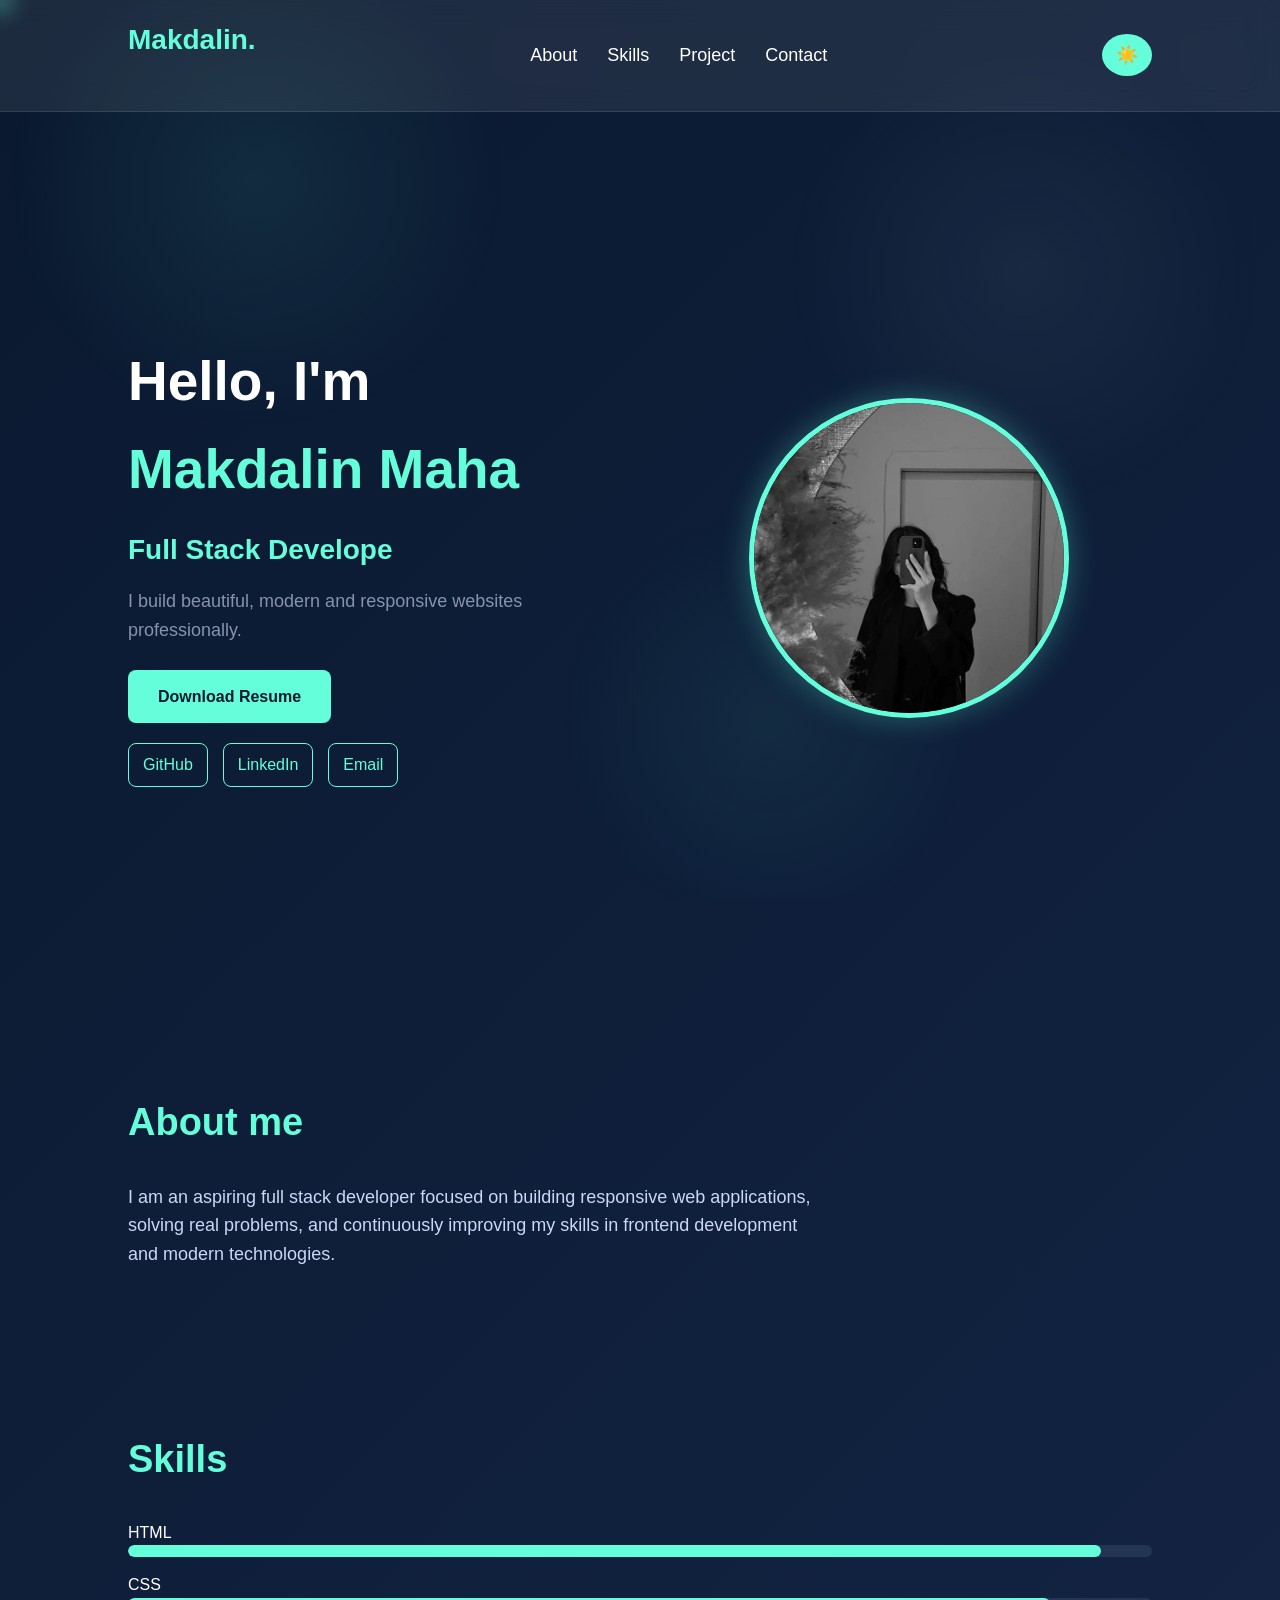
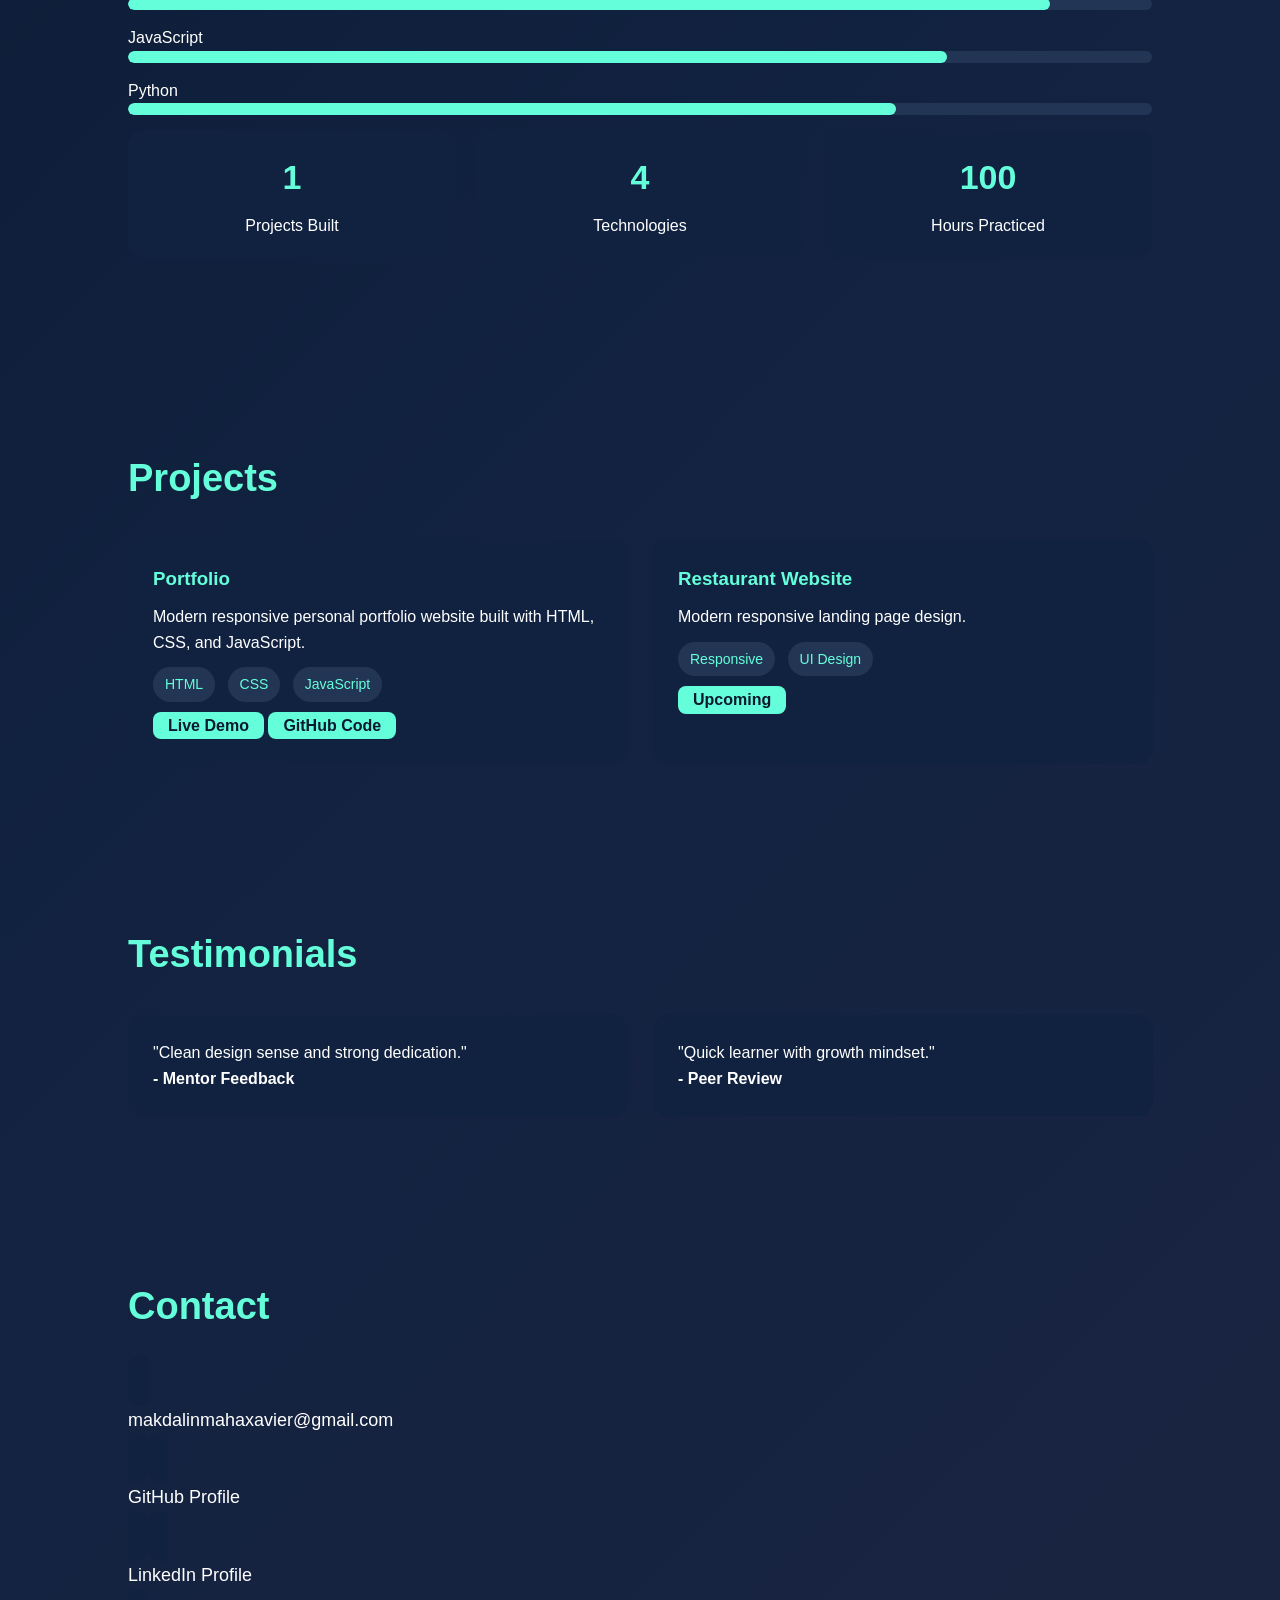
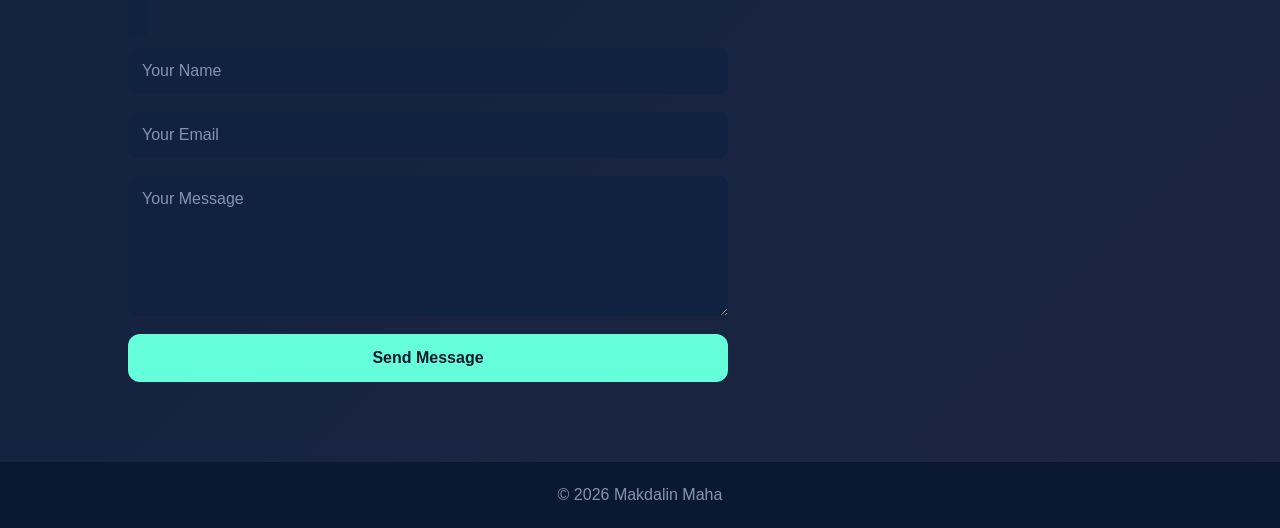
<file: index.html>
<!DOCTYPE html>
<html lang="en">
    <head>
        <meta charset="UTF-8">
        <meta name="viewport" content="width=device-width, initial-scale=1.0">
        <meta name="description" content="Makdalin Maha Portfolio - Full Stack Developer, Frontend Designer and AI Enthusiast.">
        <meta name="keywords" content="portfolio, developer, full stack, HTML, CSS, JavaScript">
        <meta name="author" content="Makdalin Maha">
        
        <title> Makdalin Maha | Full Stack Developer</title>
        <link rel="icon" href="images/favicon.png">
        <link rel="stylesheet" href="style.css">
    </head>

    <body>
        <!-- Loader -->
         <div id="loader">
            <div class="spinner"></div>
            <p>Loading Portfolio...</p>
         </div>

         <div id="cursor-glow"></div>
        <!-- Navbar -->
         <header>
            <nav class="navbar">

            <h2 class="logo">Makdalin.</h2>
            <ul class="nav-links">
             <li><a href="#about">About</a></li> 
             <li><a href="#skills">Skills</a></li>  
             <li><a href="#projects">Project</a></li>
             <li><a href="#contact">Contact</a></li>
            </ul>
            <button id="themeToggle" class="theme-btn">☀️</button>
            </nav>
         </header>

         <!-- Hero Section -->
          <section class="hero">
            <div class="hero-text">
                <h1>Hello, I'm <span>Makdalin Maha</span></h1>
                <h3><span id="typing"></span></h3>
                <p>I build beautiful, modern and responsive websites professionally.</p>
                <a href="assets/Resume.pdf" download class="btn">Download Resume</a>

                <div class="socials">
                    <a href="https://github.com/makdalinxx" target="_blank">GitHub</a>
                    <a href="https://linkedin.com/in/makdalin-maha-xavier-5477aa3b6" target="_blank">LinkedIn</a>
                    <a href="https://mail.google.com/mail/?view=cm&fs=1&to=makdalinmahaxavier@gmail.com" target="_blank">Email</a>
                </div>
            </div>

            <div class="hero-image">
                <img src="images/img.jpeg" alt="Profile" loading="lazy">
            </div>
          </section>

          <!-- About -->
           <section id="about">
            <h2>About me</h2>

            <p>I am an aspiring full stack developer focused on building responsive web applications, solving real problems, and continuously improving my skills in frontend development and modern technologies.</p>
           </section>

           <!-- Skills -->
            <section id="skills">
                <h2>Skills</h2>
                <div class="skill">
                    <p>HTML</p>
                    <div class="bar"><span style="width:95%"></span></div>

                    <p>CSS</p>
                    <div class="bar"><span style="width:90%"></span></div>

                    <p>JavaScript</p>
                    <div class="bar"><span style="width:80%"></span></div>

                    <p>Python</p>
                    <div class="bar"><span style="width:75%"></span></div>
                </div>

                <div class="stats">
                <div class="stat-box">
                    <h3 class="counter" data-target="1">0</h3>
                    <p>Projects Built</p>
                </div>

                <div class="stat-box">
                    <h3 class="counter" data-target="4">0</h3>
                    <p>Technologies</p>
                </div>

                <div class="stat-box">
                    <h3 class="counter" data-target="100">0</h3>
                    <p>Hours Practiced</p>
                </div>
                </div>
            </section>

            <!-- Projects -->
             <section id="projects">
                <h2>Projects</h2>
                
                <div class="cards">
                    <div class="card">
                        <h3>Portfolio</h3>
                        <p>Modern responsive personal portfolio website built with HTML, CSS, and JavaScript.</p>
                        <span class="tag">HTML</span>
                        <span class="tag">CSS</span>
                        <span class="tag">JavaScript</span><br>
                        <a href=" https://makdalinxx.github.io/makdalin-portfolio/" target="_blank" class="project-btn">Live Demo</a>
                        <a href="https://github.com/makdalinxx/makdalin-portfolio" class="project-btn">GitHub Code</a>
                    </div>
                    <div class="card">
                        <h3>Restaurant Website</h3>
                        <p>Modern responsive landing page design.</p>
                        <span class="tag">Responsive</span>
                        <span class="tag">UI Design</span><br>
                        <a href="#" class="project-btn">Upcoming</a>
                        
                    </div>

                </div>
             </section>
            <!-- Testimonial -->
             <section id="testimonials">
                
                <h2>Testimonials</h2>
                
                <div class="cards">
                    <div class="card">
                        <p>"Clean design sense and strong dedication."</p>
                        <h4>- Mentor Feedback</h4>
                    </div>
                    <div class="card">
                        <p>"Quick learner with growth mindset."</p>
                        <h4>- Peer Review</h4>
                    </div>
                </div>
            </section>



            <!-- Contact -->
             <section id="contact">
                <h2>Contact</h2>
                <a href="https://mail.google.com/mail/?view=cm&fs=1&to=makdalinmahaxavier@gmail.com" target="_blank" class="contact-item"><p>makdalinmahaxavier@gmail.com</p></a>
                <a href="https://github.com/makdalinxx" target="_blank" class="contact-item">
<p>GitHub Profile</p></a>
                <a href="https://linkedin.com/in/makdalin-maha-xavier-5477aa3b6" target="_blank" class="contact-item">
<p>LinkedIn Profile </p></a>

                <form action="https://formspree.io/f/mojyzywg" method="POST" class="contact-form">
                    <input type="text" name="name" placeholder="Your Name" required>
                    <input type="email" name="email" placeholder="Your Email" required>
                    <textarea name="message" placeholder="Your Message" required></textarea>
                    <button type="submit">Send Message</button>
                </form>

                
             </section>

             <footer>
                <p>© 2026 Makdalin Maha</p>
             </footer>

             <script src="script.js"></script>
    </body>
</html>
</file>
<file: style.css>
/* Reset */
*{
    margin: 0;
    padding: 0;
    box-sizing: border-box;
    font-family: Arial, Helvetica, sans-serif;
    scroll-behavior: smooth;
}

/* Body */
body {
    background: linear-gradient(135deg, #0a192f, #112240, #1c2541);
    color: white;
    line-height: 1.6;
}

body::before{
    content:"";
    position:fixed;
    top:0;
    left: 0;
    width: 100%;
    height: 100%;
    background:
    radial-gradient(circle at 20% 20%, rgba(100,255,218,0.08), transparent 20%),
    radial-gradient(circle at 80% 30%, rgba(255,255,255,0.05), transparent 20%),
    radial-gradient(circle at 60% 80%, rgba(100,255,218,0.06), transparent 20%);
    z-index:-1;
    animation:moveBg 10s infinite alternate;
}


#loader{
position:fixed;
top:0;
left:0;
width:100%;
height:100%;
background:#0a192f;
display:flex;
flex-direction:column;
justify-content:center;
align-items:center;
z-index:9999;
}

.spinner{
width:60px;
height:60px;
border:6px solid rgba(255,255,255,0.2);
border-top:6px solid #64ffda;
border-radius:50%;
animation:spin 1s linear infinite;
margin-bottom:15px;
}

#cursor-glow{
    position:fixed;
    width: 20px;
    height: 20px;
    border-radius: 50%;
    background: #64ffda;
    pointer-events: none;
    filter:blur(12px);
    opacity:0.7;
    z-index: 9998;
    transform: translate(-50%, -50%);
}

/* Navbar */
.navbar {
    display: flex;
    justify-content: space-between;
    align-items: center;
    padding: 18px 10%;
    background: rgba(255,255,255,0.08);
    backdrop-filter: blur(14px);
    border-bottom: 1px solid rgba(255,255,255,0.1);
    position: sticky;
    top: 0;
    z-index: 1000;
}

.logo {
    font-size: 28px;
    font-weight: bold;
    color: #64ffda;
}

.nav-links {
    display: flex;
    list-style: none;
    gap: 30px;   
}

.nav-links a {
    text-decoration: none;
    color: white;
    font-size: 18px;
    transition: 0.3s;
}

.nav-links a:hover {
    color: #64ffda;
}

.theme-btn {
    padding: 10px 14px;
    border: none;
    border-radius: 50%;
    cursor: pointer;
    font-size: 18px;
    background: #64ffda;
    transition: 0.3s;
}

.theme-btn:hover{
    transform: rotate(25deg) scale(1.1);
}

.light-mode{
    background: linear-gradient(135deg, #ffffff,#f5f5f5,#eaeaea);
    color: #111;
}

.light-mode .card,
.light-mode .navbar,
.light-mode .bar {
    background: #ffffff;
    color:#111;
}

.light-mode .nav-link a {
    color: #111;
}

.light-mode footer {
    background: #ddd;
    color: #111;
}

/* Hero Section */
.hero {
    display:flex;
    justify-content: space-between;
    align-items: center;
    min-height: 100vh;
    padding: 0 10%;
    gap: 50px;
}

.hero-text {
    flex: 1;
    animation: slideLeft 1s ease;
}

.hero-text h1 {
    font-size: 55px;
    margin-bottom: 15px;
}

.hero-text span {
    color: #64ffda;
}

.hero-text h3 {
    font-size:28px;
    margin-bottom: 15px;
    color: #ccd6f6;
}

.hero-text p {
    font-size: 18px;
    margin-bottom: 25px;
    max-width: 500px;
    color: #8892b0;
}

/* Button */
.btn{
    display: inline-block;
    padding: 14px 30px;
    background: #64ffda;
    color: #0a192f;
    font-weight: bold;
    text-decoration: none;
    border-radius: 8px;
    transition: 0.3s;
}

.btn:hover {
    transform: translateY(-5px);
    box-shadow: 0 10px 20px rgba(100,255,218,0.3);
}

/* Social Links */
.socials {
    margin-top: 20px;
    display: flex;
    gap: 15px;
    flex-wrap: wrap;
}

.socials a {
    text-decoration: none;
    color: #64ffda;
    border: 1px solid #64ffda;
    padding: 8px 14px;
    border-radius: 8px;
    transition: 0.3s;
}

.socials a:hover {
    background: #64ffda;
    color: #0a192f;
}

/* Hero Image */
.hero-image {
    flex: 1;
    text-align: center;
    animation: slideRight 1s ease;
}

.hero-image img {
    width: 320px;
    height: 320px;
    border-radius: 50%;
    object-fit: cover;
    border: 5px solid #64ffda;
    box-shadow: 0 0 30px rgba(100,255,218,0.3);
    animation: float 3s ease-in-out infinite;
}

/* Section */
section {
    padding: 80px 10%;
}

h2 {
    font-size: 38px;
    margin-bottom: 30px;
    color: #64ffda;
}

/* About */
#about p{
    max-width: 700px;
    font-size: 18px;
    color:#ccd6f6;
}

/* Skills */
#skill p {
    margin: 15px 0 8px;
    font-weight: bold;
}

.bar {
    width: 100%;
    height: 12px;
    background: #233554;
    border-radius: 20px;
    overflow: hidden;
    margin-bottom: 15px;
}

.bar span {
    display: block;
    height: 100%;
    background: #64ffda;
    border-radius: 20px;
}

.stats{
    display:grid;
    grid-template-columns:repeat(auto-fit,minmax(160px,1fr));
    gap:20px;
    margin-bottom:30px;
}

.stat-box{
    background:#112240;
    padding:20px;
    border-radius:16px;
    text-align:center;
}

.stat-box h3{
    font-size:34px;
    color:#64ffda;
    margin-bottom:8px;
}

/* Project Cards */
.cards {
    display: grid;
    grid-template-columns: repeat(auto-fit,minmax(250px, 1fr));
    gap: 25px;
}

.card {
    background: #112240;
    padding: 25px;
    border-radius: 15px;
    transition:transform 0.25s ease, box-shadow 0.25s ease;
    transform-style:preserve-3d;
    will-change:transform;
}

.card:hover {
    transform: translateY(-10px);
    box-shadow: 0 20px 40px rgba(0,0,0,0.25);
}

.card h3 {
    margin-bottom: 10px;
    color: #64ffda;
}

.tag {
    display: inline-block;
    margin-top: 12px;
    margin-right: 8px;
    padding: 6px 12px;
    font-size: 14px;
    border-radius: 20px;
    background: #233554;
    color: #64ffda;
}

.hidden {
    opacity: 0;
    transform: translateY(40px);
    transition: all 1s ease;
}

.show {
    opacity: 1;
    transform: translateY(0);
}

.project-btn {
    display: inline-block;
    padding: 1px 15px;
    background: #64ffda;
    color: #0a192f;
    text-decoration: none;
    border-radius: 8px;
    font-weight: bold;
    margin-top: 10px;
    transition: 0.3s;
}

.project-btn:hover {
    transform:translateY(-4px);
}


/* Contact */
#contact {
    padding: 80px 10%;
}

#contact p {
    margin: 10px 0;
    font-size: 18px;
}

.contact-links {
    display: flex;
    flex-direction: column;
    gap: 18px;
    margin-top: 20px;
}

.contact-item{
    text-decoration: none;
    color: white;
    background: #112240;
    padding: 15px 20px;
    border-radius: 12px;
    transition: 0.3s;
    font-size: 18px;
    width: fit-content;
}

.contact-item:hover{
    background: #64ffda;
    color: #64ffda;
    transform: translateX(8px);
    box-shadow: 0 8px 20px rgba(100,255,218,0.2);
}


.contact-form {
    display: flex;
    flex-direction: column;
    gap: 18px;
    max-width: 600px;
    margin-top:20px;
}

.contact-form input,
.contact-form textarea{
    padding: 14px;
    border: none;
    border-radius: 10px;
    outline: none;
    background: #112240;
    color: white;
    font-size: 16px;
}

.contact-form textarea{
    min-height:140px;
    resize: vertical;
}

.contact-form input::placeholder,
.contact-form textarea::placeholder{
    color:#8892b0;
}

.contact-form button {
    padding: 15px;
    border: none;
    background: #64ffda;
    font-size: 16px;
    font-weight:bold;
    cursor:pointer;
    border-radius: 12px;
    color: #0a192f;
    transition: 0.3s;
}

.contact-form button:hover{
    transform:translateY(-4px);
    box-shadow:0 10px 20px rgba(100,255,218,0.2);
}


/* Footer */
footer {
    text-align: center;
    padding: 20px;
    background: #0a192f;
    color: #8892b0;
}

/* Animations */
@keyframes spin{
to{transform:rotate(360deg);}
}

@keyframes slideLeft {
    from{
        opacity: 0;
        transform: translateX(-50px);
    }
    to{
    opacity: 0;
    transform: translateX(0);
    }    
}


@keyframes moveBg{
    from{transform:translateY(0);}
    to{transform:translateY(-20px);}
}
@keyframes float {
    0%{transform: translateY(0);}
    50%{transform: translateY(-15px);}
    100%{transform: translateY(0);}
}

/* Mobile Responsive */
@media(max-width: 768px) {
    .hero {
        flex-direction: column-reverse;
        text-align: center;
        padding-top: 50px;
    }

    .hero-text h1 {
        font-size: 38px;
    }

    .hero-text h3 {
        font-size: 22px;
    }

    .hero-image img{
        width: 220px;
        height: 220px;
    }

    .navbar {
        flex-direction:column;
        gap: 15px;
    }

    .nav-links {
        gap: 15px;
        flex-wrap: wrap;
        justify-content: center;
    }

    .btn{
        width:100%;
        text-align:center;
    }

    .contact-form input,
    .contact-form textarea,
    .contact-form button{
        width:100%;
    }
}
</file>
